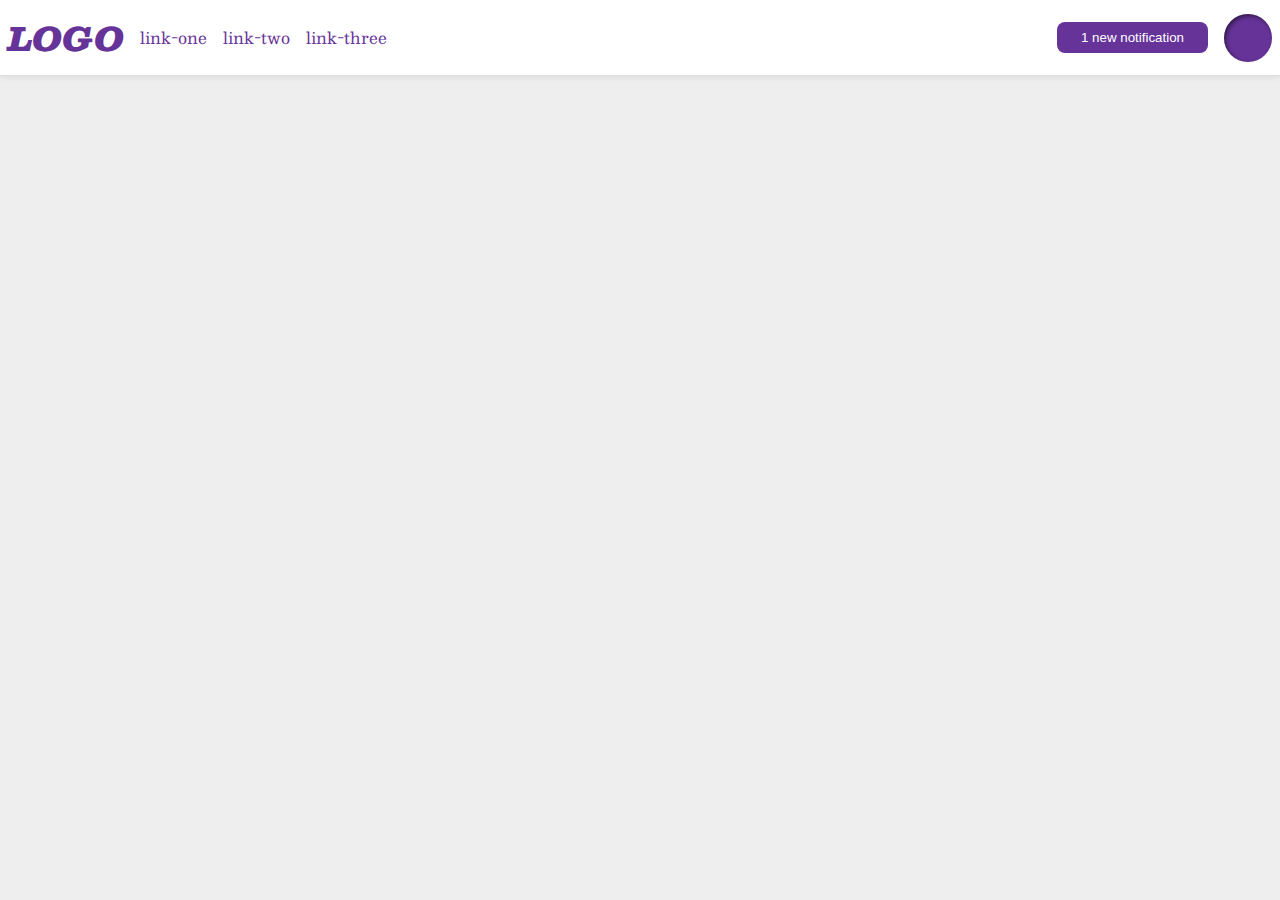
<file: flex/03-flex-header-2/index.html>
<!DOCTYPE html>
<html lang="en">

<head>
  <meta charset="UTF-8">
  <meta http-equiv="X-UA-Compatible" content="IE=edge">
  <meta name="viewport" content="width=device-width, initial-scale=1.0">
  <title>Flex Header 2</title>
  <link rel="stylesheet" href="style.css">
</head>

<body>
  <div class="header">
    <div class="left">
      <div class="logo">
        LOGO
      </div>
      <ul class="links">
        <li><a href="google.com">link-one</a></li>
        <li><a href="google.com">link-two</a></li>
        <li><a href="google.com">link-three</a></li>
      </ul>
    </div>
    <div class="right">
      <button class="notifications">
        1 new notification
      </button>
      <div class="profile-image"></div>
    </div>
  </div>
</body>

</html>
</file>
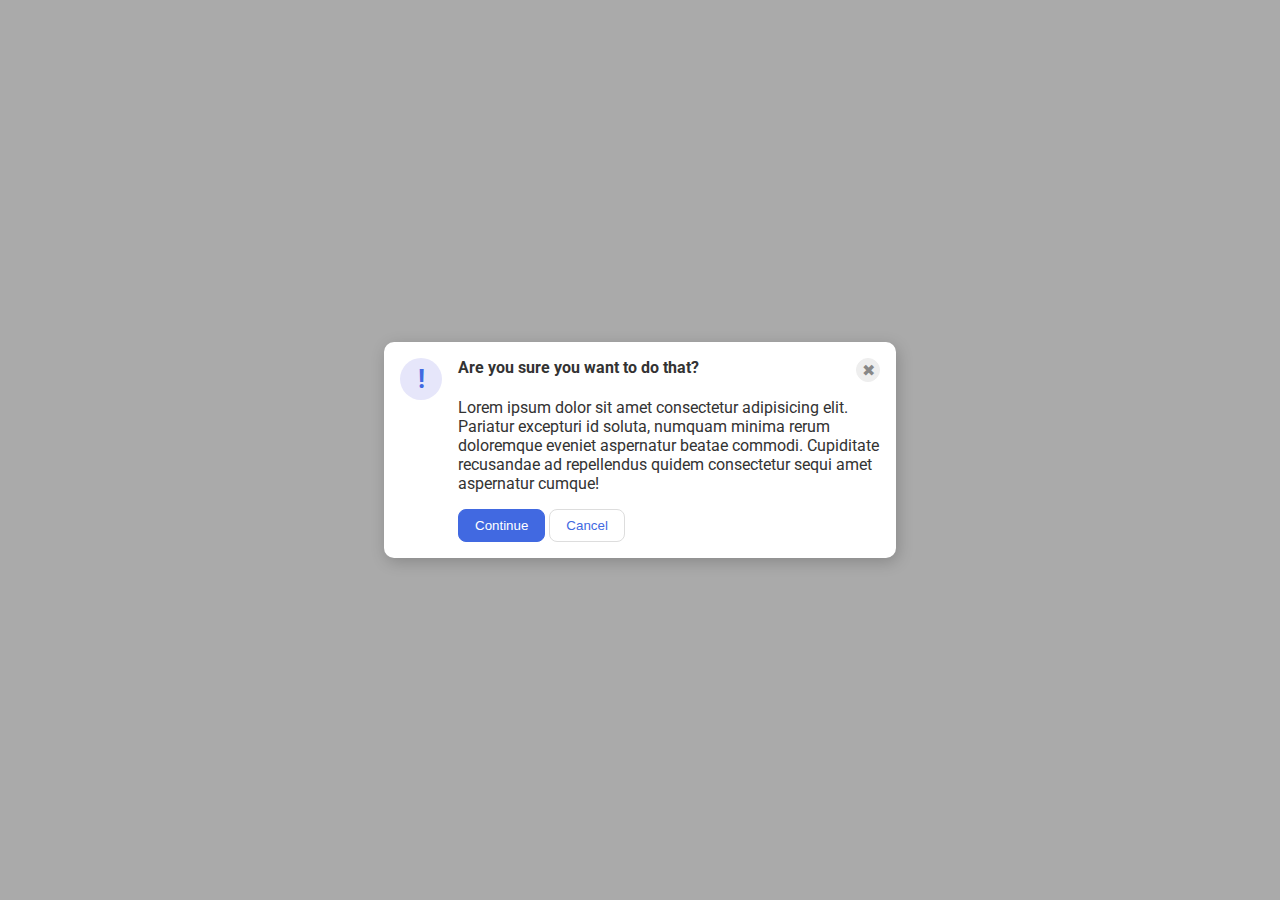
<file: flex/05-flex-modal/index.html>
<!DOCTYPE html>
<html lang="en">
  <head>
    <meta charset="UTF-8">
    <meta http-equiv="X-UA-Compatible" content="IE=edge">
    <meta name="viewport" content="width=device-width, initial-scale=1.0">
    <link rel="stylesheet" href="style.css">
    <title>Modal</title>
  </head>
  <body>
    <div class="modal">
      <div class="icon">!</div>
      <div class="error">
        <div class="big_header">
          <div class="header">Are you sure you want to do that?</div>
          <button class="close-button">✖</button>
        </div>
        <div class="text">Lorem ipsum dolor sit amet consectetur adipisicing elit. Pariatur excepturi id soluta, numquam minima rerum doloremque eveniet aspernatur beatae commodi. Cupiditate recusandae ad repellendus quidem consectetur sequi amet aspernatur cumque!</div>
        <button class="continue">Continue</button>
        <button class="cancel">Cancel</button>
      </div>
    </div>
  </body>
</html>
</file>
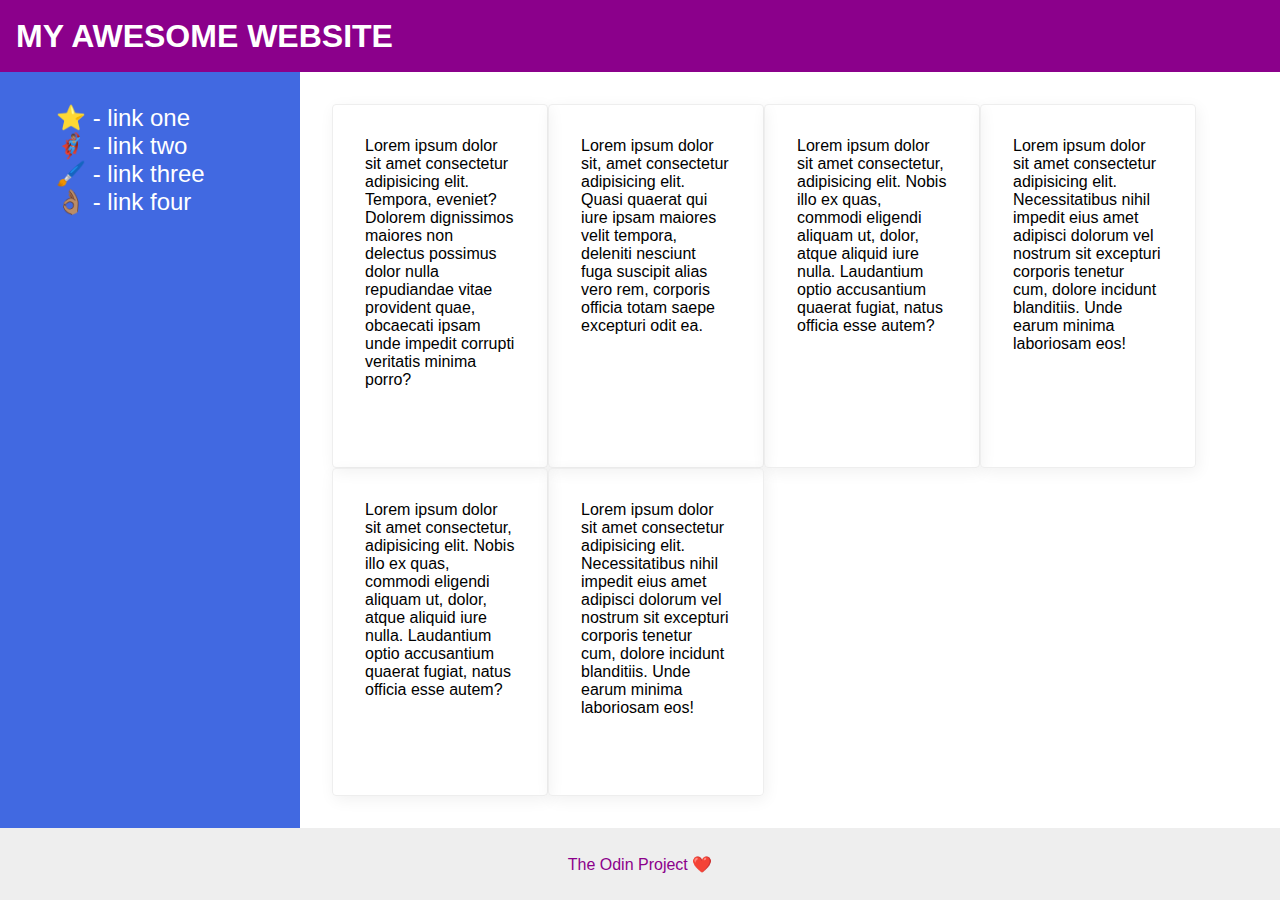
<file: flex/07-flex-layout-2/index.html>
<!DOCTYPE html>
<html lang="en">
  <head>
    <meta charset="UTF-8">
    <meta http-equiv="X-UA-Compatible" content="IE=edge">
    <meta name="viewport" content="width=device-width, initial-scale=1.0">
    <title>The Holy Grail</title>
    <link rel="stylesheet" href="style.css">
  </head>
  <body>
    <div class="header">
      MY AWESOME WEBSITE
    </div>
    
    <div class="main">
      <div class="sidebar">
        <ul>
          <li><a href="#">⭐ - link one</a></li>
          <li><a href="#">🦸🏽‍♂️ - link two</a></li>
          <li><a href="#">🖌️ - link three</a></li>
          <li><a href="#">👌🏽 - link four</a></li>
        </ul>
      </div>
      <div class="cards">
        <div class="card">Lorem ipsum dolor sit amet consectetur adipisicing elit. Tempora, eveniet? Dolorem dignissimos maiores non delectus possimus dolor nulla repudiandae vitae provident quae, obcaecati ipsam unde impedit corrupti veritatis minima porro?</div>
        <div class="card">Lorem ipsum dolor sit, amet consectetur adipisicing elit. Quasi quaerat qui iure ipsam maiores velit tempora, deleniti nesciunt fuga suscipit alias vero rem, corporis officia totam saepe excepturi odit ea.</div>
        <div class="card">Lorem ipsum dolor sit amet consectetur, adipisicing elit. Nobis illo ex quas, commodi eligendi aliquam ut, dolor, atque aliquid iure nulla. Laudantium optio accusantium quaerat fugiat, natus officia esse autem?</div>
        <div class="card">Lorem ipsum dolor sit amet consectetur adipisicing elit. Necessitatibus nihil impedit eius amet adipisci dolorum vel nostrum sit excepturi corporis tenetur cum, dolore incidunt blanditiis. Unde earum minima laboriosam eos!</div>
        <div class="card">Lorem ipsum dolor sit amet consectetur, adipisicing elit. Nobis illo ex quas, commodi eligendi aliquam ut, dolor, atque aliquid iure nulla. Laudantium optio accusantium quaerat fugiat, natus officia esse autem?</div>
        <div class="card">Lorem ipsum dolor sit amet consectetur adipisicing elit. Necessitatibus nihil impedit eius amet adipisci dolorum vel nostrum sit excepturi corporis tenetur cum, dolore incidunt blanditiis. Unde earum minima laboriosam eos!</div>
      </div>
    </div>
    
    <div class="footer">
      The Odin Project ❤️
    </div>
  </body>
</html>
</file>
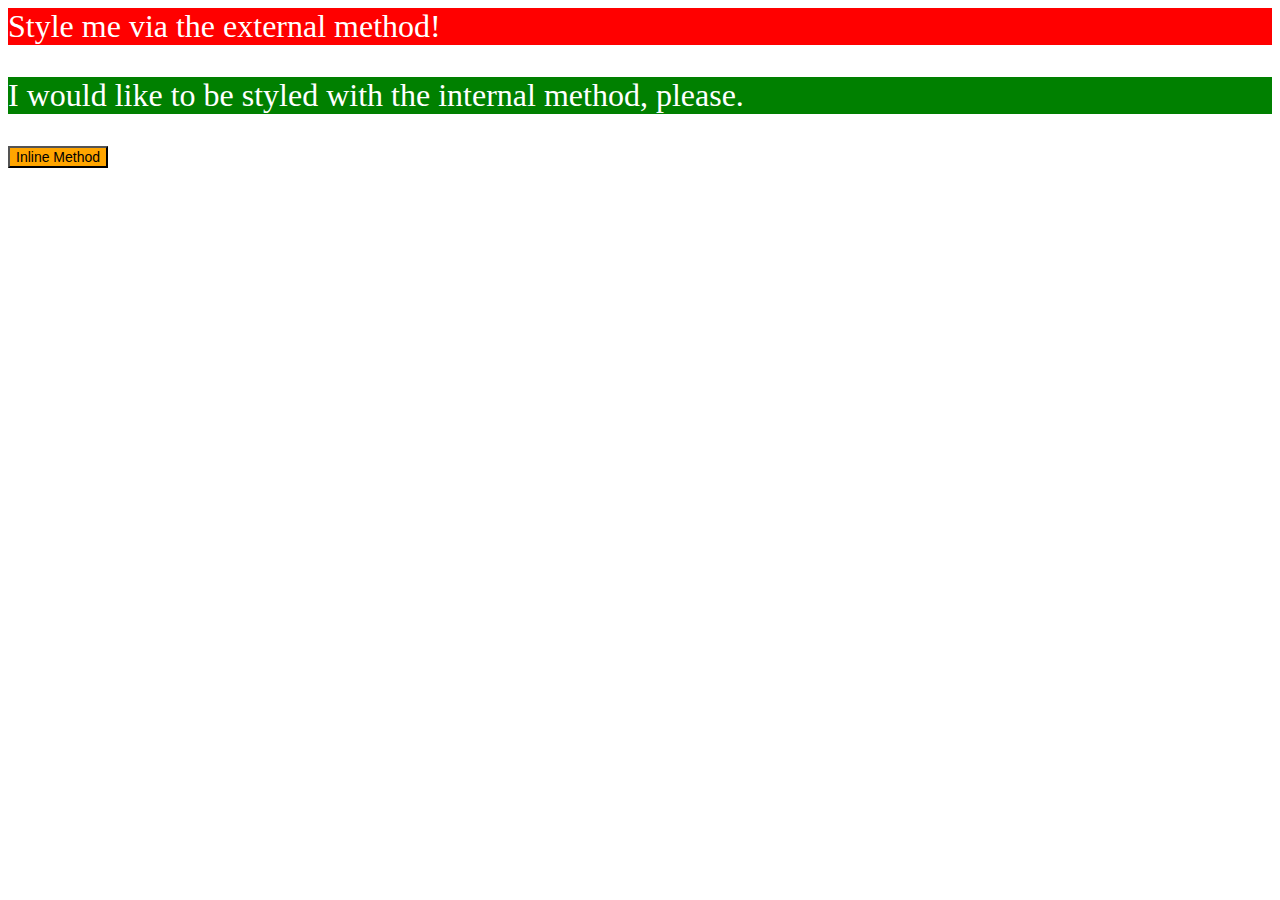
<file: foundations/01-css-methods/index.html>
<!DOCTYPE html>
<html lang="en">

<head>
  <meta charset="UTF-8">
  <meta http-equiv="X-UA-Compatible" content="IE=edge">
  <meta name="viewport" content="width=device-width, initial-scale=1.0">
  <title>Methods for Adding CSS</title>
  <link rel="stylesheet" href="index.css">
  <style>
    p {
      background-color: green;
      color: white;
      font-size: 32px;
    }
  </style>
</head>

<body>
  <div>Style me via the external method!</div>
  <p>I would like to be styled with the internal method, please.</p>
  <button style="background-color: orange; font-size: 14px">Inline Method</button>
</body>

</html>
</file>
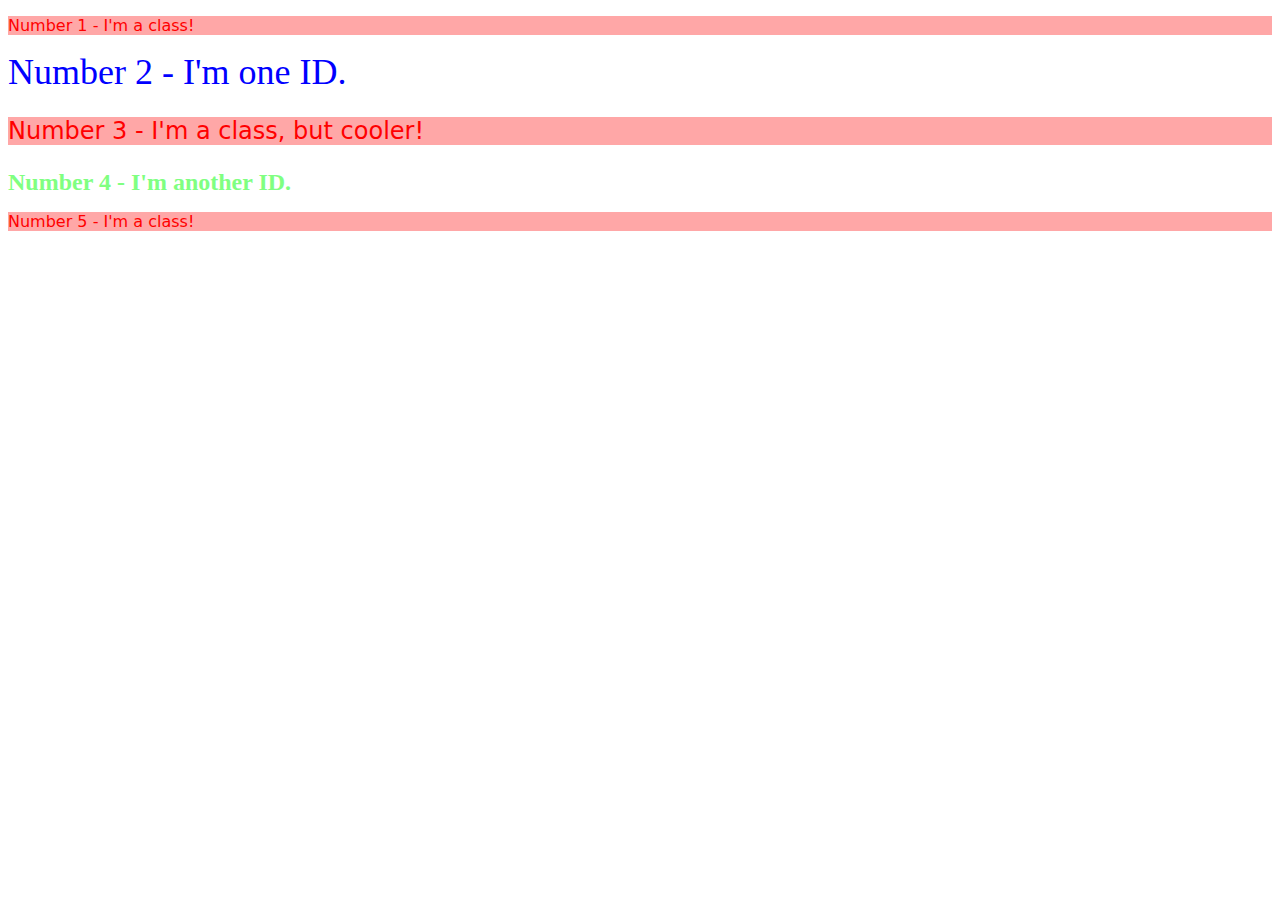
<file: foundations/02-class-id-selectors/index.html>
<!DOCTYPE html>
<html lang="en">

<head>
  <meta charset="UTF-8">
  <meta http-equiv="X-UA-Compatible" content="IE=edge">
  <meta name="viewport" content="width=device-width, initial-scale=1.0">
  <title>Class and ID Selectors</title>
  <link rel="stylesheet" href="style.css">
</head>

<body>
  <p class="odd">Number 1 - I'm a class!</p>
  <div id="second">Number 2 - I'm one ID.</div>
  <p class="odd third">Number 3 - I'm a class, but cooler!</p>
  <div id="fourth">Number 4 - I'm another ID.</div>
  <p class="odd">Number 5 - I'm a class!</p>
</body>

<script>
  console.log("hello world")
  const paragraphs = document.querySelectorAll('p');
  paragraphs.forEach(paragraph => {
    paragraph.style.color = "red";
  })
</script>


</html>
</file>
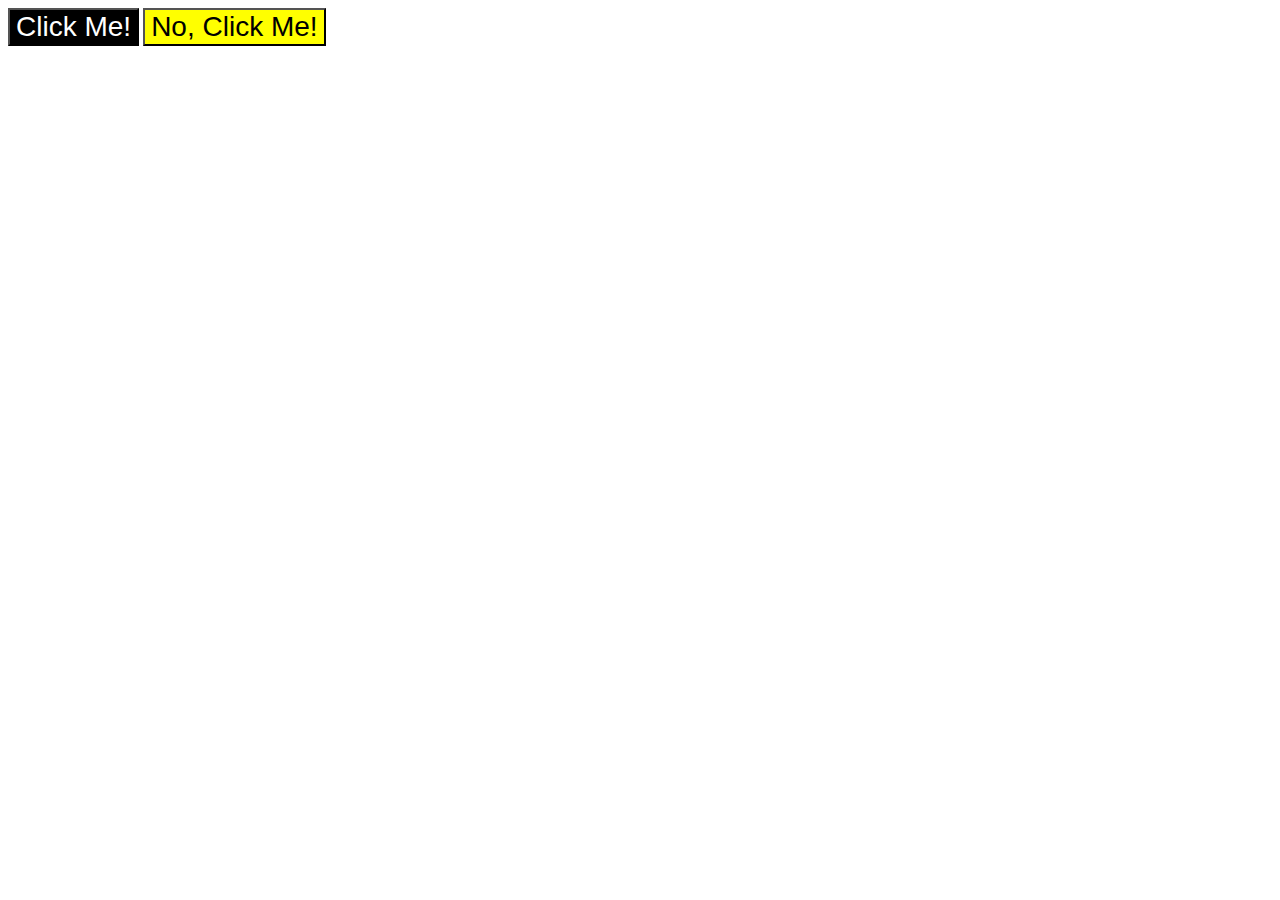
<file: foundations/03-grouping-selectors/index.html>
<!DOCTYPE html>
<html lang="en">
  <head>
    <meta charset="UTF-8">
    <meta http-equiv="X-UA-Compatible" content="IE=edge">
    <meta name="viewport" content="width=device-width, initial-scale=1.0">
    <title>Grouping Selectors</title>
    <link rel="stylesheet" href="style.css">
  </head>
  <body>
    <button class="first">Click Me!</button>
    <button class="second">No, Click Me!</button>
  </body>
</html>
</file>
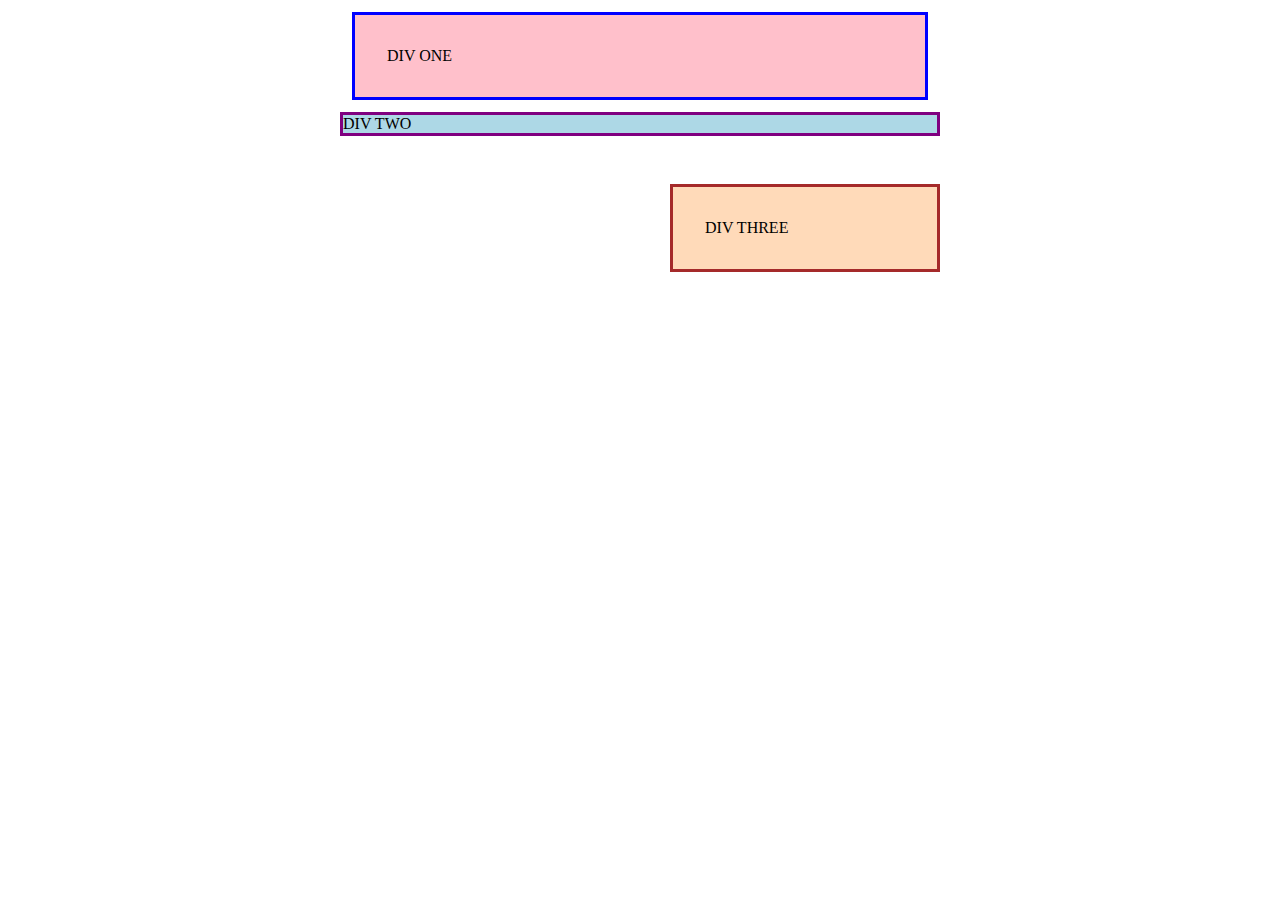
<file: margin-and-padding/01-margin-and-padding-1/index.html>
<!DOCTYPE html>
<html lang="en">

<head>
  <meta charset="UTF-8">
  <meta http-equiv="X-UA-Compatible" content="IE=edge">
  <meta name="viewport" content="width=device-width, initial-scale=1.0">
  <title>Margin and Padding exercise</title>
  <link rel="stylesheet" href="style.css">
</head>

<body>
  <div class="one">
    DIV ONE
  </div>
  <div class="two">
    DIV TWO
  </div>
  <div class="three">
    DIV THREE
  </div>
</body>

</html>
</file>
<file: flex/03-flex-header-2/style.css>
/* this is some magical font-importing.  
you'll learn about it later. */
@import url('https://fonts.googleapis.com/css2?family=Besley:ital,wght@0,400;1,900&display=swap');

body {
  margin: 0;
  background: #eee;
  font-family: Besley, serif;
}

.header {
  background: white;
  border-bottom: 1px solid #ddd;
  box-shadow: 0 0 8px rgba(0,0,0,.1);
}

.profile-image {
  background: rebeccapurple;
  box-shadow: inset 2px 2px 4px rgba(0,0,0,.5);
  border-radius: 50%;
  width: 48px;
  height: 48px;
}

.logo {
  color: rebeccapurple;
  font-size: 32px;
  font-weight: 900;
  font-style: italic;
}

button {
  border: none;
  border-radius: 8px;
  background: rebeccapurple;
  color: white;
  padding: 8px 24px;
}

a {
  /* this removes the line under our links */
  text-decoration: none;
  color: rebeccapurple;
}

ul {
  list-style-type: none;
}

.header {
  display: flex;
  justify-content: space-between;
  padding: 8px;
}

.header * {
  display: flex;
  align-items: center;
  gap: 16px;
}

ul {
  padding: 0px;
}
</file>
<file: flex/05-flex-modal/style.css>
@import url('https://fonts.googleapis.com/css2?family=Roboto:wght@400;700&display=swap');

html, body {
  height: 100%;
}

body {
  font-family: Roboto, sans-serif;
  margin: 0;
  background: #aaa;
  color: #333;
  /* I'll give you this one for free lol */
  display: flex;
  align-items: center;
  justify-content: center;
}

.modal {
  background: white;
  width: 480px;
  border-radius: 10px;
  box-shadow: 2px 4px 16px rgba(0,0,0,.2);
}

.icon {
  color: royalblue;
  font-size: 26px;
  font-weight: 700;
  background: lavender;
  width: 42px;
  height: 42px;
  border-radius: 50%;
  display: flex;
  align-items: center;
  justify-content: center;
}

.close-button {
  background: #eee;
  border-radius: 50%;
  color: #888;
  font-weight: 400;
  font-size: 16px;
  height: 24px;
  width: 24px;
  display: flex;
  align-items: center;
  justify-content: center;
  border: 1px solid #eee;
  padding: 0;
}

button {
  cursor: pointer;
  padding: 8px 16px;
  border-radius: 8px;
}

button.continue {
  background: royalblue;
  border: 1px solid royalblue;
  color: white;
}

button.cancel {
  background: white;
  border: 1px solid #ddd;
  color: royalblue;
}

.modal {
  display: flex;
  padding: 16px;
  gap: 16px;
}

.icon {
  flex-shrink: 0;
}

.big_header {
  display: flex;
  justify-content: space-between;
  font-weight: bold;
}

.text {
  margin: 16px 0px;
}
</file>
<file: flex/07-flex-layout-2/style.css>
body {
  font-family: -apple-system, BlinkMacSystemFont, 'Segoe UI', Roboto, Oxygen, Ubuntu, Cantarell, 'Open Sans', 'Helvetica Neue', sans-serif;
  margin: 0;
  min-height: 100vh;
}

.header {
  height: 72px;
  background: darkmagenta;
  color: white;
}

.footer {
  height: 72px;
  background: #eee;
  color: darkmagenta;
}

.sidebar {
  width: 300px;
  background: royalblue;
  box-sizing: border-box;
}

.card {
  border: 1px solid #eee;
  box-shadow: 2px 4px 16px rgba(0,0,0,.06);
  border-radius: 4px;
}

.header {
  font-weight: 900;
  font-size: 32px;
  display: flex;
  align-items: center;
  padding-left: 16px
}

body {
  display: flex;
  flex-direction: column;
  justify-content: space-between;
}

.main {
  display: flex;
  flex: 1
}

.sidebar {
  flex: 0 0 300px;
  padding: 16px;
}

.sidebar a {
  font-size: 24px;
  color: white;
  text-decoration: none;
}

.sidebar li {
  list-style: none;
}

.cards {
  display: flex;
  flex-wrap: wrap;
  padding: 32px;
}

.card {
  flex: 0 0 150px;
  padding: 32px;
}

.footer {
  display: flex;
  justify-content: center;
  align-items: center;
}
</file>
<file: foundations/01-css-methods/index.css>
div {
    background-color: red;
    color: white;
    font-size: 32px;
    text-align: bold;
}

/* p {
    background-color: green;
    color: white;
    font-size: 18px;
}

button {
    background-color: orange;
    font-size: 18px;
} */
</file>
<file: foundations/02-class-id-selectors/style.css>
.odd {
    background-color: #FFA7A7;
    font-family: Verdana, "DejaVu Sans", sans-serif;
}

#second {
    color: blue;
    font-size: 36px;
}

.odd.third {
    font-size: 24px;
}

#fourth {
    color: #80FF81;
    font-size: 24px;
    font-weight: bold;
}
</file>
<file: foundations/03-grouping-selectors/style.css>
.first,
.second {
    font-size: 28px;
    font-family: Helvetica, "Times New Roman", sans-serif;
}

.first {
    color: white;
    background-color: #000000;
}

.second {
    background-color: #FFFF00;
}
</file>
<file: margin-and-padding/01-margin-and-padding-1/style.css>
body {
  max-width: 600px;
  margin: 0 auto;
}

.one {
  background: pink;
  border: 3px solid blue;
  /* CHANGE ME */
  padding: 32px;
  margin: 12px;
}

.two {
  background: lightblue;
  border: 3px solid purple;
  /* CHANGE ME */
  margin-bottom: 0px;
}

.three {
  background: peachpuff;
  border: 3px solid brown;
  width: 200px;
  /* CHANGE ME */
  padding: 32px;
  margin-left: auto;
  margin-top: 48px;
}
</file>
